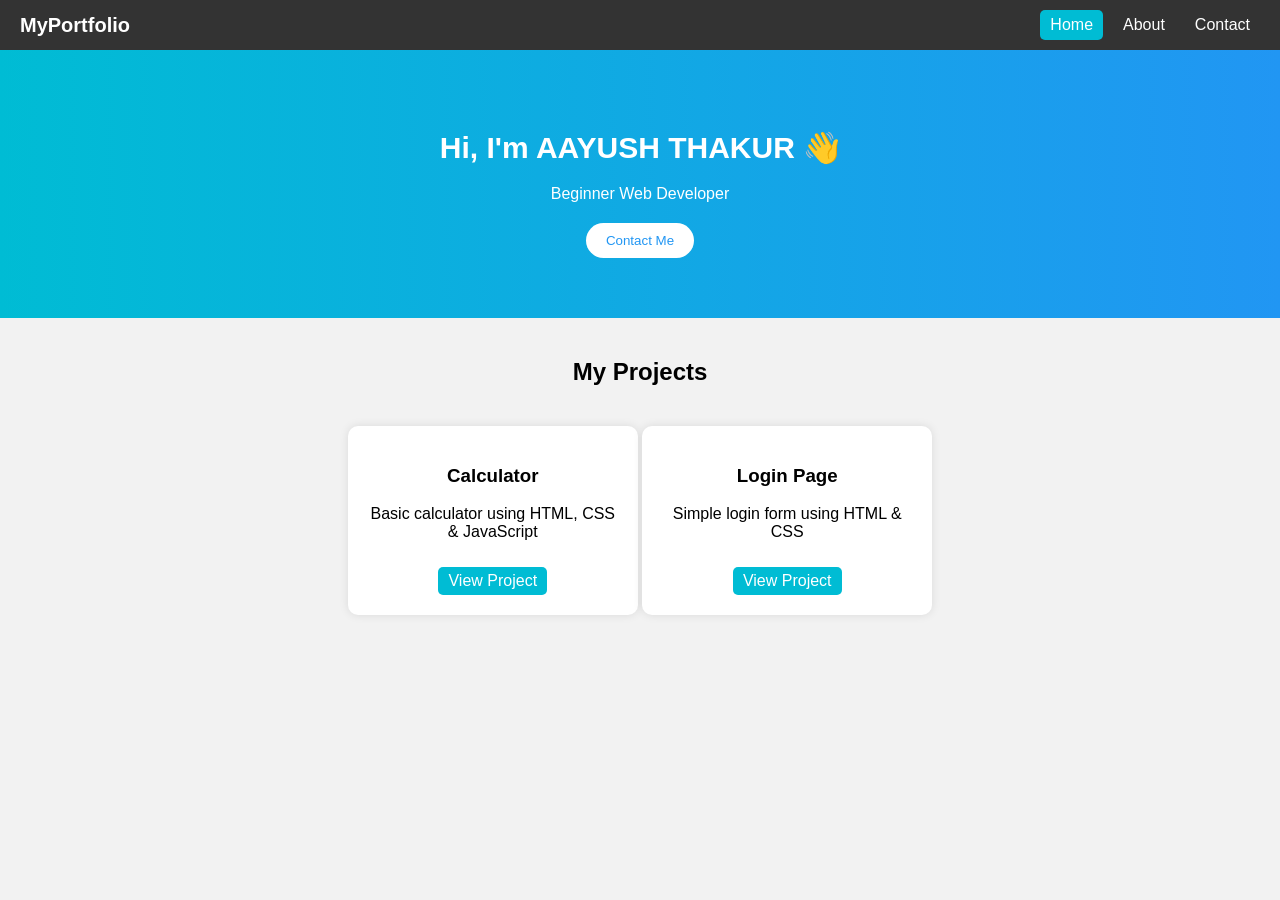
<file: index.html>
<!DOCTYPE html>
<html>
<head>
  <title>Portfolio</title>
  <link rel="stylesheet" href="style.css">

  <style>
    /* HERO */
    .hero{
      text-align: center;
      padding: 60px 20px;
      background: linear-gradient(to right,#00bcd4,#2196f3);
      color: white;
    }

    .hero h1{
      font-size: 30px;
    }

    .hero p{
      margin: 10px 0;
    }

    .hero button{
      padding: 10px 20px;
      border: none;
      border-radius: 20px;
      background: white;
      color: #2196f3;
      cursor: pointer;
      margin-top: 10px;
    }

    /* PROJECTS */
    .projects{
      padding: 20px;
      text-align: center;
    }

    .project-card{
      background: white;
      margin: 10px;
      padding: 15px;
      border-radius: 10px;
      display: inline-block;
      width: 250px;
      box-shadow: 0 0 10px rgba(0,0,0,0.1);
      transition: 0.3s;
    }

    .project-card:hover{
      transform: translateY(-5px);
    }
    .projects{
  padding: 20px;
  text-align: center;
}

.project-card{
  background: white;
  padding: 20px;
  border-radius: 10px;
  width: 250px;
  margin: 20px auto;
  box-shadow: 0 10 10px rgba(0,0,0,0.1);
}
.project-card a{
  display:inline-block;
  margin-top:10px;
  padding:5px 10px;
  background:#00bcd4;
  color:white;
  border-radius:5px;
  text-decoration:none;
}
  </style>
</head>

<body>

<!-- NAVBAR -->
<div class="navbar">
  <div class="nav-logo">MyPortfolio</div>
  <div class="menu-icon" onclick="toggleMenu()">☰</div>

  <div class="nav-links" id="navLinks">
    <a href="index.html" class="active">Home</a>
    <a href="about.html">About</a>
    <a href="contact.html">Contact</a>
  </div>
</div>

<!-- HERO -->
<div class="hero">
  <h1>Hi, I'm AAYUSH THAKUR 👋</h1>
  <p>Beginner Web Developer</p>
  <button onclick="location.href='contact.html'">Contact Me</button>
</div>

<!-- PROJECTS -->
<div class="projects">
  <h2>My Projects</h2> 

<div class="project-card">
  <h3>Calculator</h3>
  <p>Basic calculator using HTML, CSS & JavaScript</p>
  <a href="calculator.html">View Project</a>
</div>


<div class="project-card">
  <h3>Login Page</h3>
  <p>Simple login form using HTML & CSS</p>
  <a href="login.html">View Project</a>
</div>

<script>
function toggleMenu(){
  let menu = document.getElementById("navLinks");
  menu.style.display = (menu.style.display === "flex") ? "none" : "flex";
}
</script>

</body>
</html>
</file>
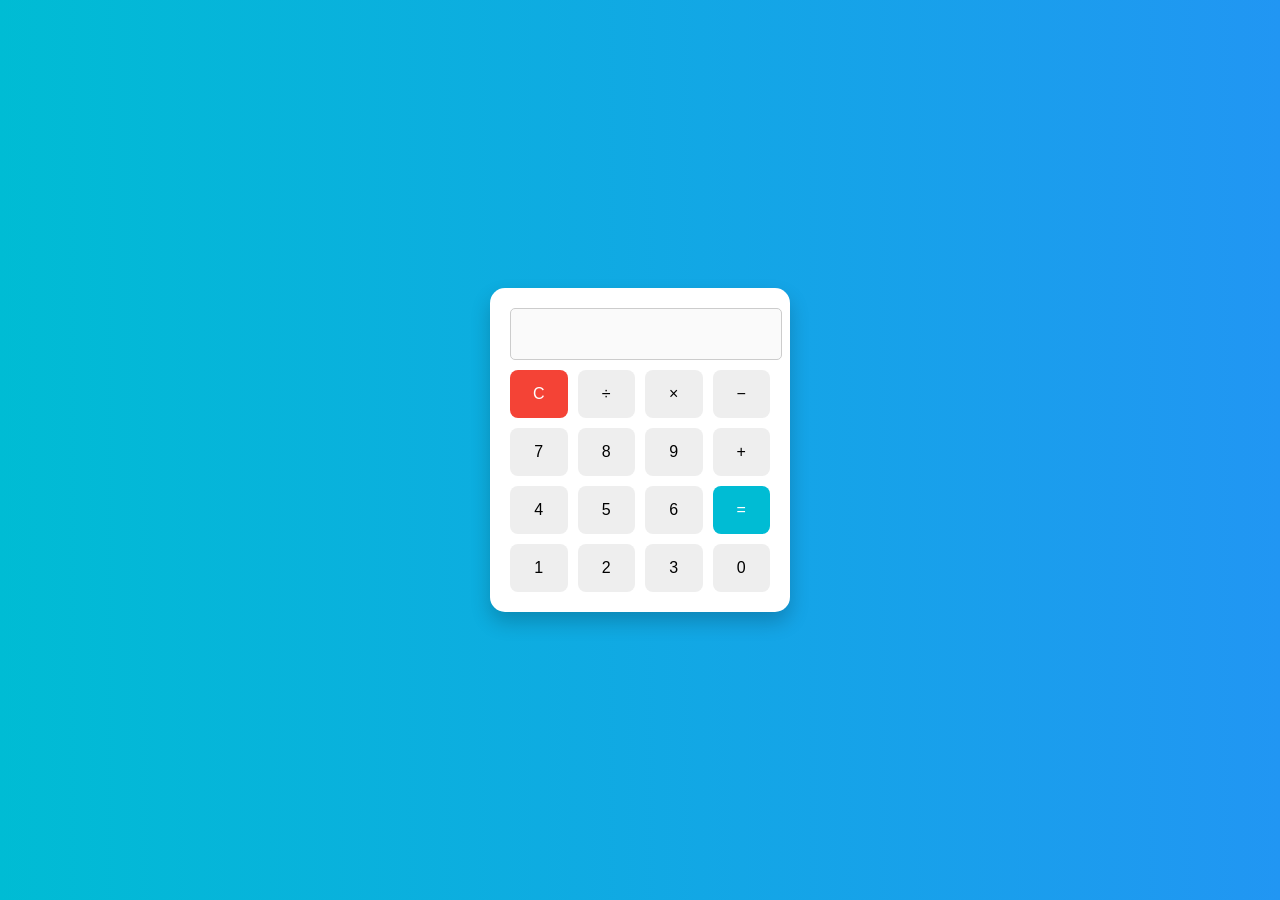
<file: calculator.html>
<!DOCTYPE html>
<html>
<head>
  <title>Calculator</title>

  <style>
    body{
      margin:0;
      font-family: Arial;
      background: linear-gradient(to right,#00bcd4,#2196f3);
      display:flex;
      justify-content:center;
      align-items:center;
      height:100vh;
    }

    .calculator{
      background:white;
      padding:20px;
      border-radius:15px;
      box-shadow:0 10px 20px rgba(0,0,0,0.2);
      width:260px;
    }

    .display{
      width:100%;
      height:40px;
      margin-bottom:10px;
      text-align:right;
      padding:5px;
      font-size:18px;
      border-radius:5px;
      border:1px solid #ccc;
    }

    .buttons{
      display:grid;
      grid-template-columns: repeat(4, 1fr);
      gap:10px;
    }

    button{
      padding:15px;
      font-size:16px;
      border:none;
      border-radius:8px;
      background:#eee;
      cursor:pointer;
    }

    button:hover{
      background:#ddd;
    }

    .equal{
      background:#00bcd4;
      color:white;
    }

    .equal:hover{
      background:#0097a7;
    }

    .clear{
      background:#f44336;
      color:white;
    }
  </style>
</head>

<body>

<div class="calculator">
  <input type="text" id="display" class="display" disabled>

  <div class="buttons">
    <button onclick="clearDisplay()" class="clear">C</button>
    <button onclick="append('/')">÷</button>
    <button onclick="append('*')">×</button>
    <button onclick="append('-')">−</button>

    <button onclick="append('7')">7</button>
    <button onclick="append('8')">8</button>
    <button onclick="append('9')">9</button>
    <button onclick="append('+')">+</button>

    <button onclick="append('4')">4</button>
    <button onclick="append('5')">5</button>
    <button onclick="append('6')">6</button>
    <button onclick="calculate()" class="equal">=</button>

    <button onclick="append('1')">1</button>
    <button onclick="append('2')">2</button>
    <button onclick="append('3')">3</button>
    <button onclick="append('0')">0</button>
  </div>
</div>

<script>
let display = document.getElementById("display");

function append(value){
  display.value += value;
}

function clearDisplay(){
  display.value = "";
}

function calculate(){
  try{
    display.value = eval(display.value);
  } catch{
    display.value = "Error";
  }
}
</script>

</body>
</html>
</file>
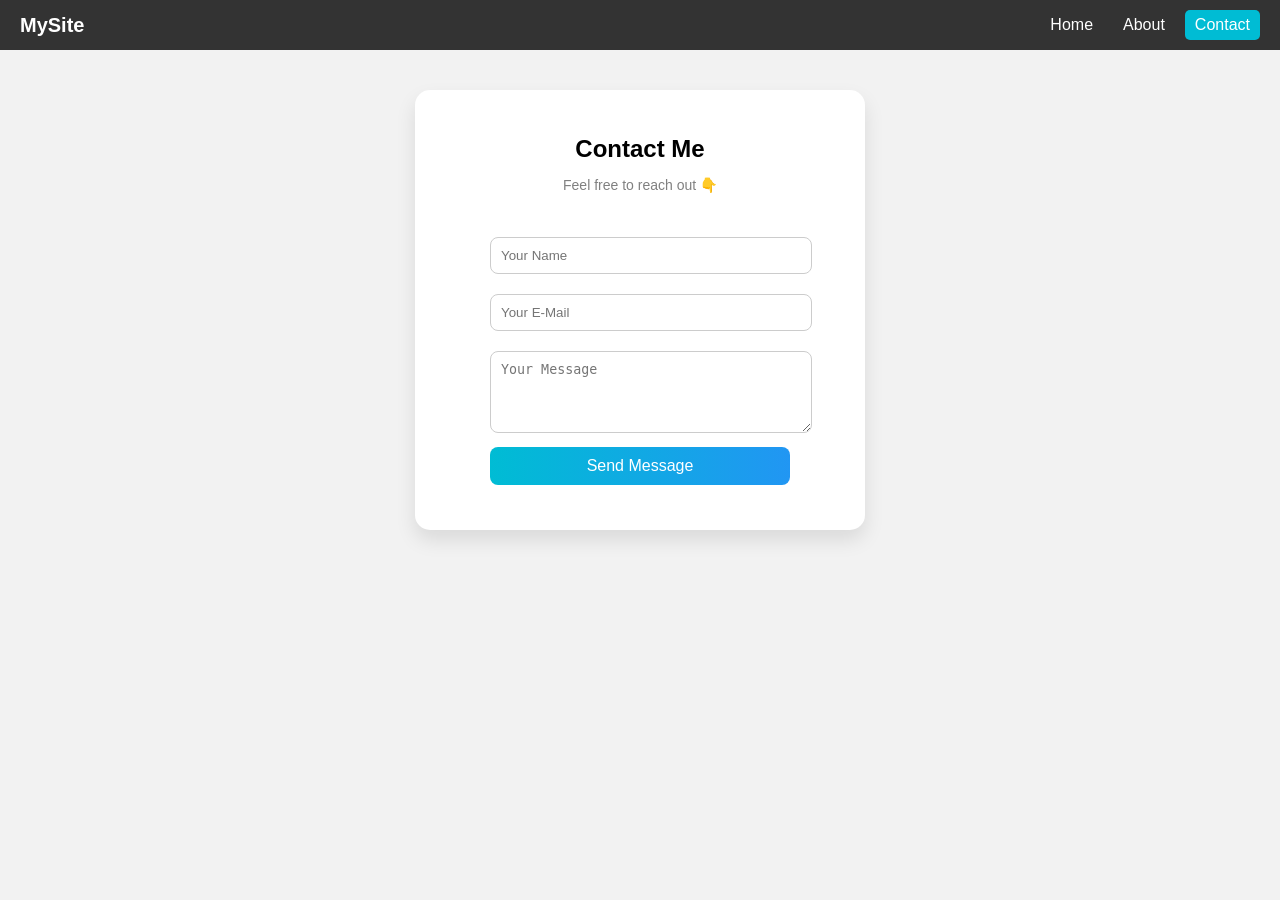
<file: contact.html>
<!DOCTYPE html>
<html>
<head>
  <title>Contact</title>
  <link rel="stylesheet" href="style.css">

  <style>
    .contact-box{
      max-width: 400px;
      margin: 40px auto;
      background: white;
      padding: 25px;
      border-radius: 15px;
      box-shadow: 0 10px 20px rgba(0,0,0,0.1);
      text-align: center;
    }

    .contact-box h2{
      margin-bottom: 10px;
    }

    .contact-box p{
      font-size: 14px;
      color: gray;
    }

    input, textarea{
      width: 100%;
      margin: 10px 0;
      padding: 10px;
      border-radius: 8px;
      border: 1px solid #ccc;
      outline: none;
      transition: 0.3s;
    }

    input:focus, textarea:focus{
      border-color: #00bcd4;
      box-shadow: 0 0 5px #00bcd4;
    }

    button{
      width: 100%;
      padding: 10px;
      border: none;
      border-radius: 8px;
      background: linear-gradient(to right,#00bcd4,#2196f3);
      color: white;
      font-size: 16px;
      cursor: pointer;
      transition: 0.3s;
    }

    button:hover{
      transform: scale(1.05);
    }
  </style>
</head>

<body>

<!-- NAVBAR SAME -->
<div class="navbar">
  <div class="nav-logo">MySite</div>
  <div class="menu-icon" onclick="toggleMenu()">☰</div>

  <div class="nav-links" id="navLinks">
    <a href="index.html">Home</a>
    <a href="about.html">About</a>
    <a href="contact.html" class="active">Contact</a>
  </div>
</div>

<!-- CONTACT -->
<div class="contact-box">
  <h2>Contact Me</h2>
  <p>Feel free to reach out 👇</p>

  <form onsubmit="sendMsg(event)">
    <input type="text" placeholder="Your Name" required>
    <input type="email" placeholder="Your E-Mail" required>
    <textarea rows="4" placeholder="Your Message"></textarea>
    <button type="submit">Send Message</button>
  </form>
</div>

<script>
function toggleMenu(){
  let menu = document.getElementById("navLinks");
  menu.style.display = (menu.style.display === "flex") ? "none" : "flex";
}

function sendMsg(e){
  e.preventDefault();
  alert("Message sent successfully 😄");
}
</script>

</body>
</html>
</file>
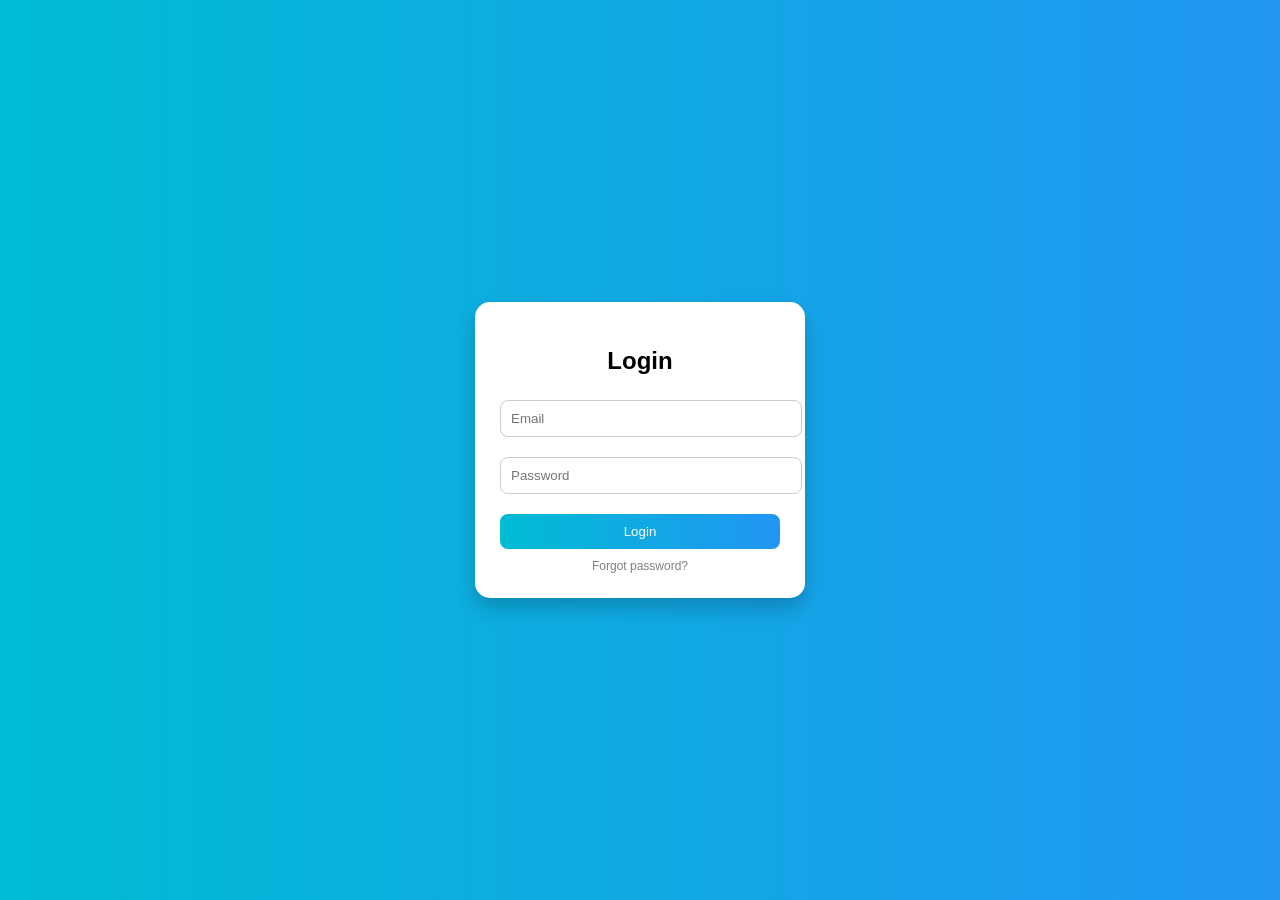
<file: Login.html>
<!DOCTYPE html>
<html>
<head>
  <title>Login Page</title>

  <style>
    body{
      margin:0;
      font-family: Arial;
      background: linear-gradient(to right,#00bcd4,#2196f3);
      display:flex;
      justify-content:center;
      align-items:center;
      height:100vh;
    }

    .login-box{
      background:white;
      padding:25px;
      border-radius:15px;
      width:280px;
      text-align:center;
      box-shadow:0 10px 20px rgba(0,0,0,0.2);
    }

    .login-box h2{
      margin-bottom:15px;
    }

    input{
      width:100%;
      margin:10px 0;
      padding:10px;
      border-radius:8px;
      border:1px solid #ccc;
      outline:none;
    }

    input:focus{
      border-color:#00bcd4;
      box-shadow:0 0 5px #00bcd4;
    }

    button{
      width:100%;
      padding:10px;
      border:none;
      border-radius:8px;
      background: linear-gradient(to right,#00bcd4,#2196f3);
      color:white;
      cursor:pointer;
      margin-top:10px;
    }

    button:hover{
      transform:scale(1.05);
    }

    .extra{
      margin-top:10px;
      font-size:12px;
      color:gray;
    }
  </style>
</head>

<body>

<div class="login-box">
  <h2>Login</h2>

  <input type="email" placeholder="Email">
  <input type="password" placeholder="Password">

  <button onclick="login()">Login</button>

  <div class="extra">Forgot password?</div>
</div>

<script>
function login(){
  alert("Login Successful 😄");
}
</script>

</body>
</html>
</file>
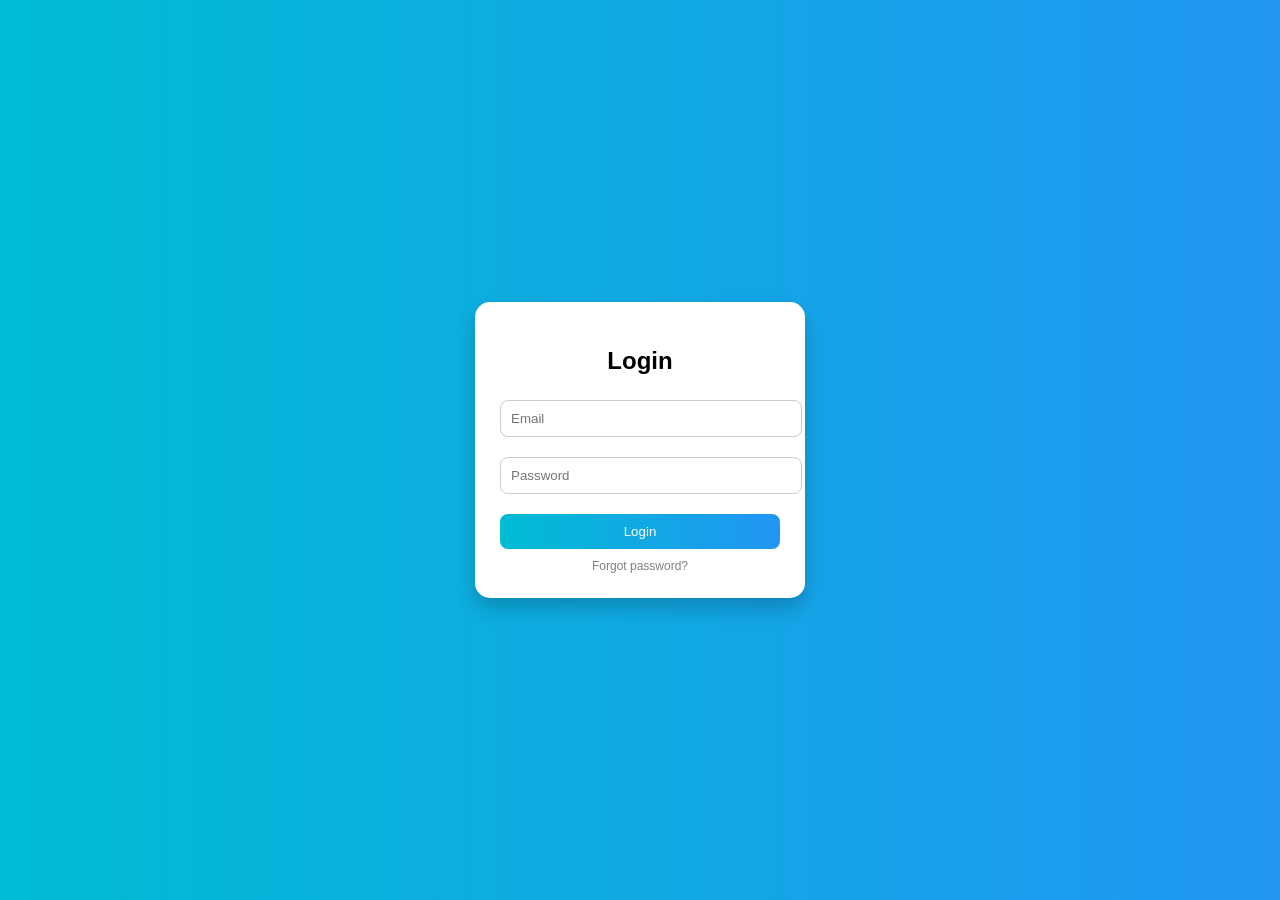
<file: login.html>
<!DOCTYPE html>
<html>
<head>
  <title>Login Page</title>

  <style>
    body{
      margin:0;
      font-family: Arial;
      background: linear-gradient(to right,#00bcd4,#2196f3);
      display:flex;
      justify-content:center;
      align-items:center;
      height:100vh;
    }

    .login-box{
      background:white;
      padding:25px;
      border-radius:15px;
      width:280px;
      text-align:center;
      box-shadow:0 10px 20px rgba(0,0,0,0.2);
    }

    .login-box h2{
      margin-bottom:15px;
    }

    input{
      width:100%;
      margin:10px 0;
      padding:10px;
      border-radius:8px;
      border:1px solid #ccc;
      outline:none;
    }

    input:focus{
      border-color:#00bcd4;
      box-shadow:0 0 5px #00bcd4;
    }

    button{
      width:100%;
      padding:10px;
      border:none;
      border-radius:8px;
      background: linear-gradient(to right,#00bcd4,#2196f3);
      color:white;
      cursor:pointer;
      margin-top:10px;
    }

    button:hover{
      transform:scale(1.05);
    }

    .extra{
      margin-top:10px;
      font-size:12px;
      color:gray;
    }
  </style>
</head>

<body>

<div class="login-box">
  <h2>Login</h2>

  <input type="email" placeholder="Email">
  <input type="password" placeholder="Password">

  <button onclick="login()">Login</button>

  <div class="extra">Forgot password?</div>
</div>

<script>
function login(){
  alert("Login Successful 😄");
}
</script>

</body>
</html>
</file>
<file: style.css>
body{
  margin:0;
  font-family: Arial;
  background:#f2f2f2;
}

/* NAVBAR */
.navbar{
  display:flex;
  justify-content:space-between;
  align-items:center;
  background:#333;
  padding:10px 20px;
}

.nav-logo{
  color:white;
  font-size:20px;
  font-weight:bold;
}

.nav-links{
  display:flex;
  gap:10px;
}

.nav-links a{
  color:white;
  text-decoration:none;
  padding:6px 10px;
  border-radius:5px;
}

.nav-links a:hover{
  background:#555;
}

.nav-links a.active{
  background:#00bcd4;
}

/* Hamburger */
.menu-icon{
  display:none;
  font-size:25px;
  color:white;
  cursor:pointer;
}

/* HEADER */
.header{
  background: linear-gradient(to right,#00bcd4,#2196f3);
  color:white;
  padding:30px;
  text-align:center;
}

/* MAIN */
.main{
  padding:20px;
}

/* PROFILE */
.profile{
  background:white;
  padding:20px;
  border-radius:10px;
  max-width:300px;
  margin:auto;
  text-align:center;
  box-shadow:0 0 10px rgba(0,0,0,0.1);
}

.profile img{
  width:100px;
  height:100px;
  border-radius:50%;
  object-fit:cover;
}

/* CARDS */
.cards{
  display:flex;
  gap:20px;
  margin-top:20px;
  justify-content:center;
  flex-wrap:wrap;
}

.card{
  background:white;
  padding:15px;
  border-radius:10px;
  width:250px;
  box-shadow:0 0 10px rgba(0,0,0,0.1);
  transition:0.3s;
  text-align:center;
}

.card:hover{
  transform:translateY(-5px);
}

/* CONTACT */
form{
  background:white;
  padding:20px;
  border-radius:10px;
  max-width:300px;
  margin:auto;
}

input, textarea{
  width:100%;
  margin:10px 0;
  padding:8px;
}

/* MOBILE */
@media(max-width:600px){

  .menu-icon{
    display:block;
  }

  .nav-links{
    display:none;
    flex-direction:column;
    width:100%;
  }

  .nav-links a{
    padding:10px;
  }
}
</file>
